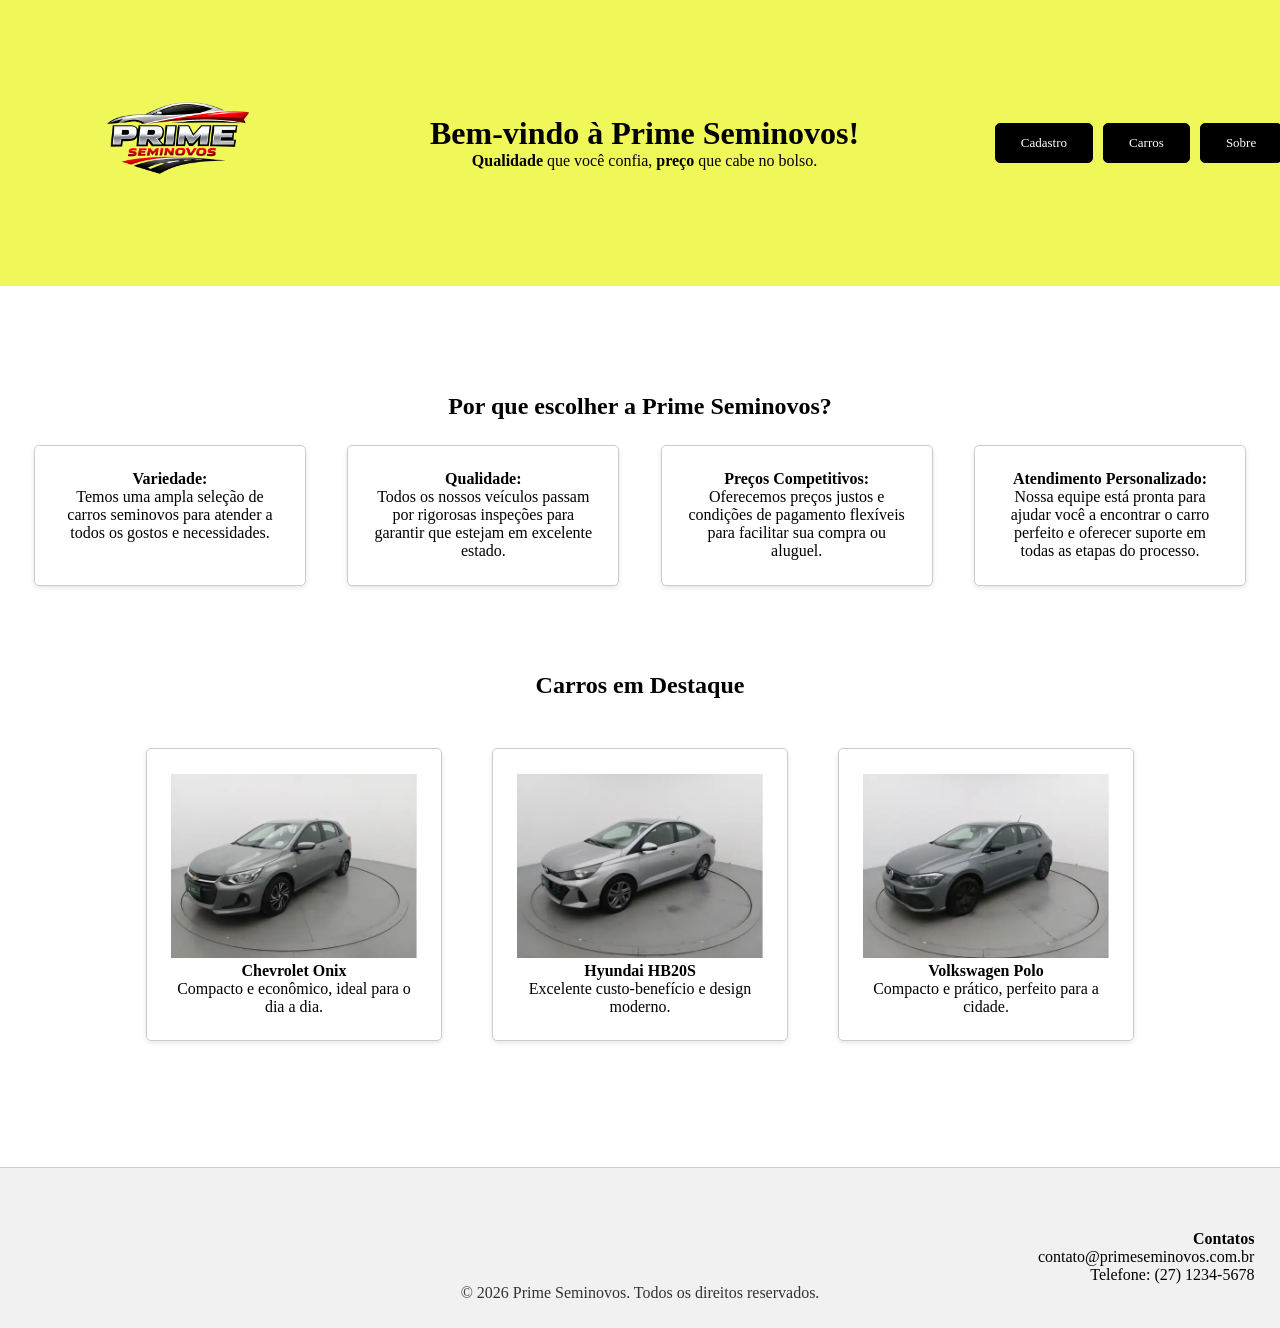
<file: index.html>
<!DOCTYPE html>
<html lang="pt-br">
<head>
    <meta charset="UTF-8">
    <meta name="viewport" content="width=device-width, initial-scale=1.0">
    <title>Prime Seminovos</title>
    <link rel="stylesheet" href="./css/style.css">
    <link rel="stylesheet" href="./css/cards.css">
    <link rel="stylesheet" href="./css/mediaQuerry.css">
</head>
<body>
    <header>
        <div class="cabecalho">
            <div class="logo"><img src="/imagens/logo.png" alt="Logo da Prime Seminovos"></div>
            <div class="slogan">
                <h1>Bem-vindo à Prime Seminovos!</h1>
                <p><strong>Qualidade</strong> que você confia, <strong>preço</strong> que cabe no bolso.</p>
            </div>
            <nav>
                <div title="Cadastro" class="link"><a href="./paginas/formulario.html">Cadastro</a></div>
                <div class="link"><a href="/paginas/carros.html">Carros</a></div>
                <div class="link"><a href="/paginas/sobre.html">Sobre</a></div>
            </nav>
        </div>
    </header>
    <br>
    <main>
        <section id="beneficios">
            <article>
                <div class="beneficios">
                    <h2>Por que escolher a Prime Seminovos?</h2>
                    <div class="beneficio">
                        <p><strong>Variedade:</strong></p>
                        Temos uma ampla seleção de carros seminovos para atender a todos os gostos e necessidades.
                    </div>
                    <div class="beneficio">
                        <p><strong>Qualidade:</strong></p>
                        Todos os nossos veículos passam por rigorosas inspeções para garantir que estejam em excelente estado.
                    </div>
                    <div class="beneficio">
                        <p><strong>Preços Competitivos:</strong></p>
                        Oferecemos preços justos e condições de pagamento flexíveis para facilitar sua compra ou aluguel.
                    </div>
                    <div class="beneficio">
                        <p><strong>Atendimento Personalizado:</strong></p>
                        Nossa equipe está pronta para ajudar você a encontrar o carro perfeito e oferecer suporte em todas as etapas do processo.
                    </div>
                </div>
            </article>
        </section>
        <section id="carros_destaque">
            <article>
                <div class="carros_destaque">
                    <h2>Carros em Destaque</h2>
                    <div class="carro_destaque">
                        <img src="/imagens/chevrolet_onix.webp" alt="Chevrolet Onix" width="100%" title="Chevrolet Onix">
                        <p><strong>Chevrolet Onix</strong></p>
                        <p>Compacto e econômico, ideal para o dia a dia.</p>
                    </div>
                    <div class="carro_destaque">
                        <img src="/imagens/hyundai_hb20s.webp" alt="Hyundai HB20S" width="100%" title="Hyundai HB20S">
                        <p><strong>Hyundai HB20S</strong></p>
                        <p>Excelente custo-benefício e design moderno.</p>
                    </div>
                    <div class="carro_destaque">
                        <img src="/imagens/volkswagen_polo.webp" alt="Volkswagen Polo" width="100%" title="Volkswagen Polo">
                        <p><strong>Volkswagen Polo</strong></p>
                        <p>Compacto e prático, perfeito para a cidade.</p>
                    </div>
                </div>
            </article>
        </section>
    </main>
    
    <footer>
        <div class="contatos">
            <p><strong>Contatos</strong></p>
            <p>contato@primeseminovos.com.br</p>
            <p>Telefone: (27) 1234-5678</p>
        </div>
        <p class="copy">&copy; 2026 Prime Seminovos. Todos os direitos reservados.</p>
    </footer>
</body>
</html>
</file>
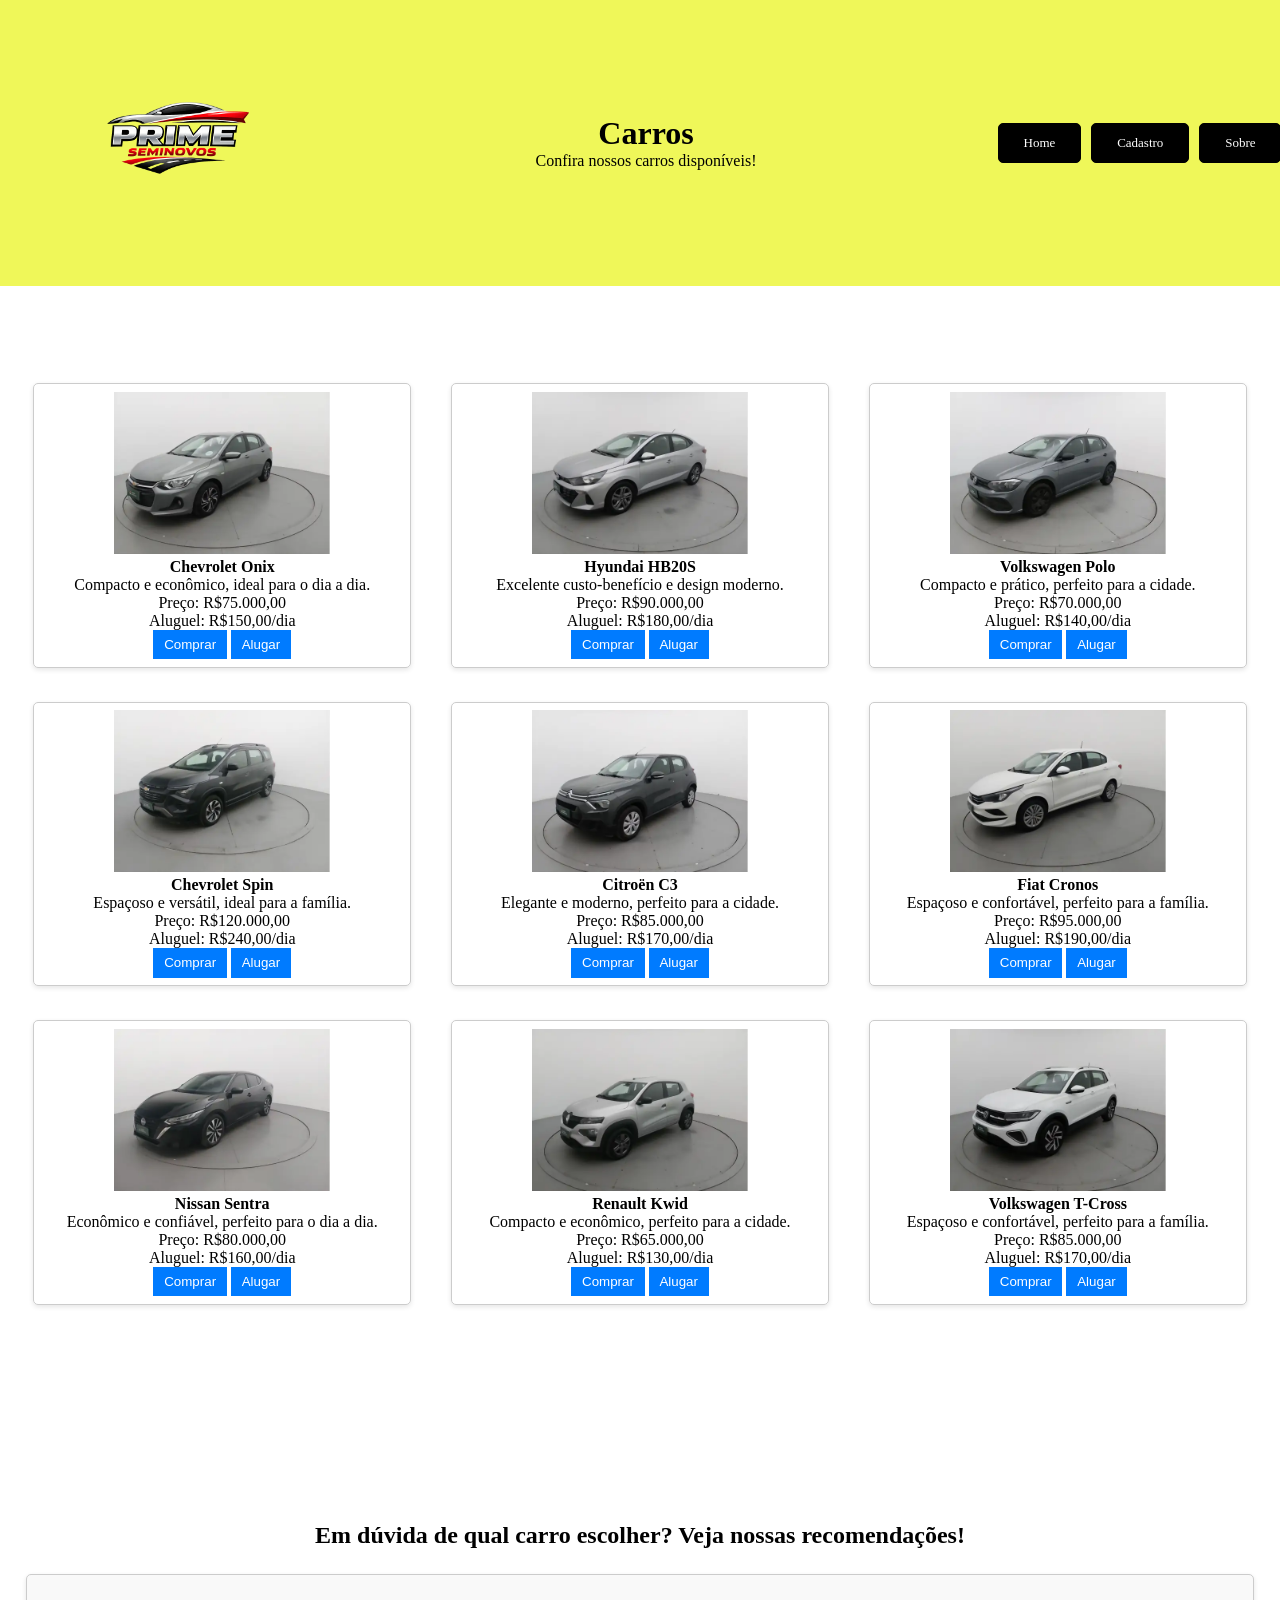
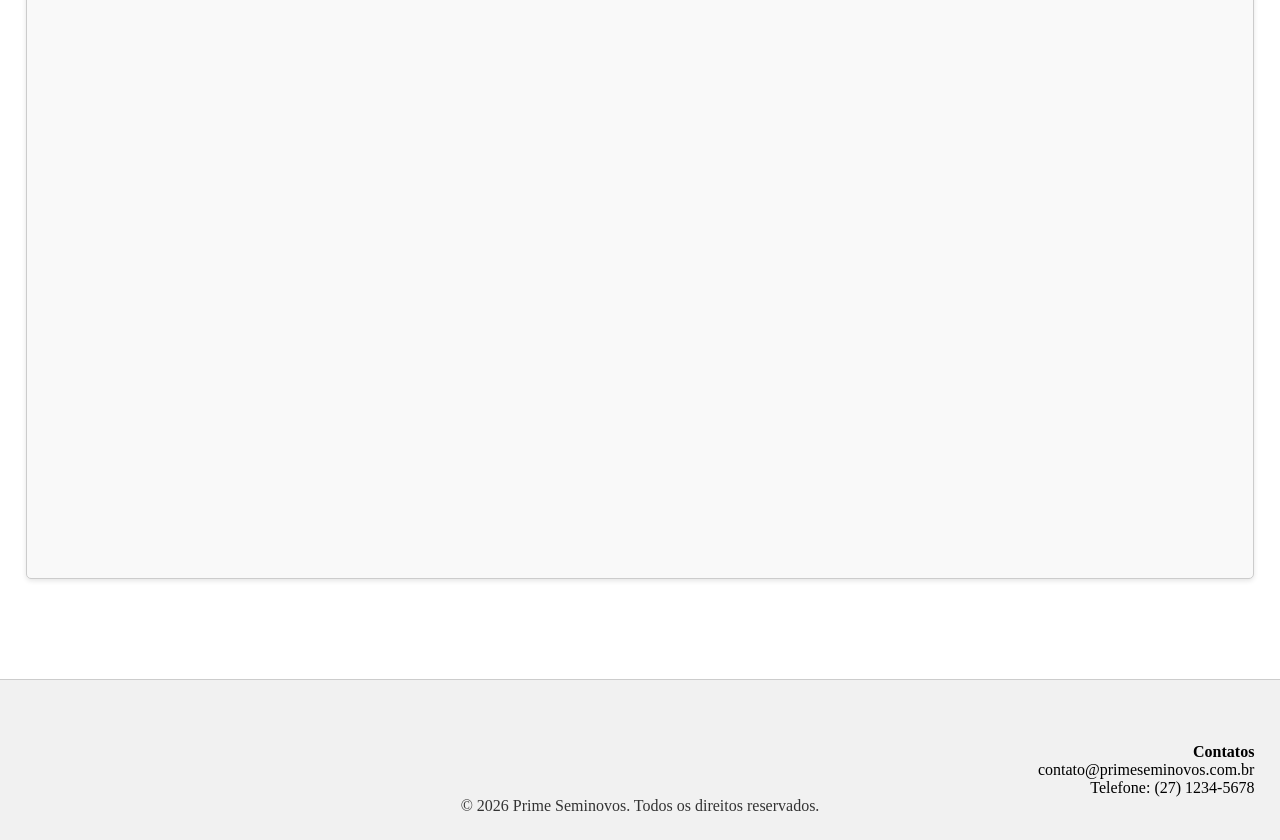
<file: paginas/carros.html>
<!DOCTYPE html>
<html lang="pt-br">
<head>
    <meta charset="UTF-8">
    <meta name="viewport" content="width=device-width, initial-scale=1.0">
    <title>Carros</title>
    <link rel="stylesheet" href="../css/style.css">
    <link rel="stylesheet" href="../css/cards.css">
    <link rel="stylesheet" href="../css/mediaQuerry.css">
</head>
<body>
    <header>
        <div class="cabecalho">
            <div class="logo"><img src="/imagens/logo.png" alt="Logo da Prime Seminovos"></div>
            <div class="slogan">
                <h1>Carros</h1>
                <p>Confira nossos carros disponíveis!</p>
            </div>
            <nav >
                <div class="link"><a href="/index.html">Home</a></div>
                <div class="link"><a href="/paginas/formulario.html">Cadastro</a></div>
                <div class="link"><a href="/paginas/sobre.html">Sobre</a></div>
            </nav>
        </div>
    </header>
    
    <main>
        <section>
            <div class="produtos">
                <div class="carros">
                    <img src="/imagens/chevrolet_onix.webp" alt="Chevrolet Onix" width="60%" title="Chevrolet Onix">
                    <p class="nome_carro"><strong>Chevrolet Onix</strong></p>
                    <p class="descricao_carro">Compacto e econômico, ideal para o dia a dia.</p>
                    <p class="preco">Preço: R$75.000,00</p>
                    <p class="aluguel">Aluguel: R$150,00/dia</p>
                    <button data-preco="R$75.000,00" class="botao">Comprar</button>
                    <button data-aluguel="R$150,00/dia" class="botao">Alugar</button>
                </div>
                <div class="carros">
                    <img src="/imagens/hyundai_hb20s.webp" alt="Hyundai HB20S" width="60%" title="Hyundai HB20S">
                    <p class="nome_carro"><strong>Hyundai HB20S</strong></p>
                    <p class="descricao_carro">Excelente custo-benefício e design moderno.</p>
                    <p class="preco">Preço: R$90.000,00</p>
                    <p class="aluguel">Aluguel: R$180,00/dia</p>
                    <button data-preco="R$90.000,00" class="botao">Comprar</button>
                    <button data-aluguel="R$180,00/dia" class="botao">Alugar</button>
                </div>
                <div class="carros">
                    <img src="/imagens/volkswagen_polo.webp" alt="Volkswagen Polo" width="60%" title="Volkswagen Polo">
                    <p class="nome_carro"><strong>Volkswagen Polo</strong></p>
                    <p class="descricao_carro">Compacto e prático, perfeito para a cidade.</p>
                    <p class="preco">Preço: R$70.000,00</p>
                    <p class="aluguel">Aluguel: R$140,00/dia</p>
                    <button data-preco="R$70.000,00" class="botao">Comprar</button>
                    <button data-aluguel="R$140,00/dia" class="botao">Alugar</button>
                </div>
                <div class="carros">
                    <img src="/imagens/chevrolet_spin.webp" alt="Chevrolet Spin" width="60%" title="Chevrolet Spin">
                    <p class="nome_carro"><strong>Chevrolet Spin</strong></p>
                    <p class="descricao_carro">Espaçoso e versátil, ideal para a família.</p>
                    <p class="preco">Preço: R$120.000,00</p>
                    <p class="aluguel">Aluguel: R$240,00/dia</p>
                    <button data-preco="R$120.000,00" class="botao">Comprar</button>
                    <button data-aluguel="R$240,00/dia" class="botao">Alugar</button>
                </div>
                <div class="carros">
                    <img src="/imagens/citroen_c3.webp" alt="Citroën C3" width="60%" title="Citroën C3">
                    <p class="nome_carro"><strong>Citroën C3</strong></p>
                    <p class="descricao_carro">Elegante e moderno, perfeito para a cidade.</p>
                    <p class="preco">Preço: R$85.000,00</p>
                    <p class="aluguel">Aluguel: R$170,00/dia</p>
                    <button data-preco="R$85.000,00" class="botao">Comprar</button>
                    <button data-aluguel="R$170,00/dia" class="botao">Alugar</button>
                </div>
                <div class="carros">
                    <img src="/imagens/fiat_cronos.webp" alt="Fiat Cronos" width="60%" title="Fiat Cronos">
                    <p class="nome_carro"><strong>Fiat Cronos</strong></p>
                    <p class="descricao_carro">Espaçoso e confortável, perfeito para a família.</p>
                    <p class="preco">Preço: R$95.000,00</p>
                    <p class="aluguel">Aluguel: R$190,00/dia</p>
                    <button data-preco="R$95.000,00" class="botao">Comprar</button>
                    <button data-aluguel="R$190,00/dia" class="botao">Alugar</button>
                </div>
                <div class="carros">
                    <img src="/imagens/nissan_sentra.webp" alt="Nissan Sentra" width="60%" title="Nissan Sentra">
                    <p class="nome_carro"><strong>Nissan Sentra</strong></p>
                    <p class="descricao_carro">Econômico e confiável, perfeito para o dia a dia.</p>
                    <p class="preco">Preço: R$80.000,00</p>
                    <p class="aluguel">Aluguel: R$160,00/dia</p>
                    <button data-preco="R$80.000,00" class="botao">Comprar</button>
                    <button data-aluguel="R$160,00/dia" class="botao">Alugar</button>
                </div>
                <div class="carros">
                    <img src="/imagens/renault_kwid.webp" alt="Renault Kwid" width="60%" title="Renault Kwid">
                    <p class="nome_carro"><strong>Renault Kwid</strong></p>
                    <p class="descricao_carro">Compacto e econômico, perfeito para a cidade.</p>
                    <p class="preco">Preço: R$65.000,00</p>
                    <p class="aluguel">Aluguel: R$130,00/dia</p>
                    <button data-preco="R$65.000,00" class="botao">Comprar</button>
                    <button data-aluguel="R$130,00/dia" class="botao">Alugar</button>
                </div>
                <div class="carros">
                    <img src="/imagens/volkswagen_tcross.webp" alt="Volkswagen T-Cross" width="60%" title="Volkswagen T-Cross">
                    <p class="nome_carro"><strong>Volkswagen T-Cross</strong></p>
                    <p class="descricao_carro">Espaçoso e confortável, perfeito para a família.</p>
                    <p class="preco">Preço: R$85.000,00</p>
                    <p class="aluguel">Aluguel: R$170,00/dia</p>
                    <button data-preco="R$85.000,00" class="botao">Comprar</button>
                    <button data-aluguel="R$170,00/dia" class="botao">Alugar</button>
                </div>
            </div>
        </section>
        <section>
            <div class="secaoVideo">
                <h2 class="titulo">Em dúvida de qual carro escolher? Veja nossas recomendações!</h2>
                <div class="video">
                    <iframe width="977" height="550" src="https://www.youtube.com/embed/qiXnFLE0clo" title="OS 10 MELHORES PRIMEIROS CARROS BARATOS ou COM 18 ANOS!" frameborder="0" allow="accelerometer; autoplay; clipboard-write; encrypted-media; gyroscope; picture-in-picture; web-share" referrerpolicy="strict-origin-when-cross-origin" allowfullscreen></iframe>
                </div>
            </div>
        </section>
    </main>
    

    <br><br>

    

    <footer>
        <div class="contatos">
            <p><strong>Contatos</strong></p>
            <p>contato@primeseminovos.com.br</p>
            <p>Telefone: (27) 1234-5678</p>
        </div>
        <p class="copy">&copy; 2026 Prime Seminovos. Todos os direitos reservados.</p>
    </footer>
</body>
</html>
</file>
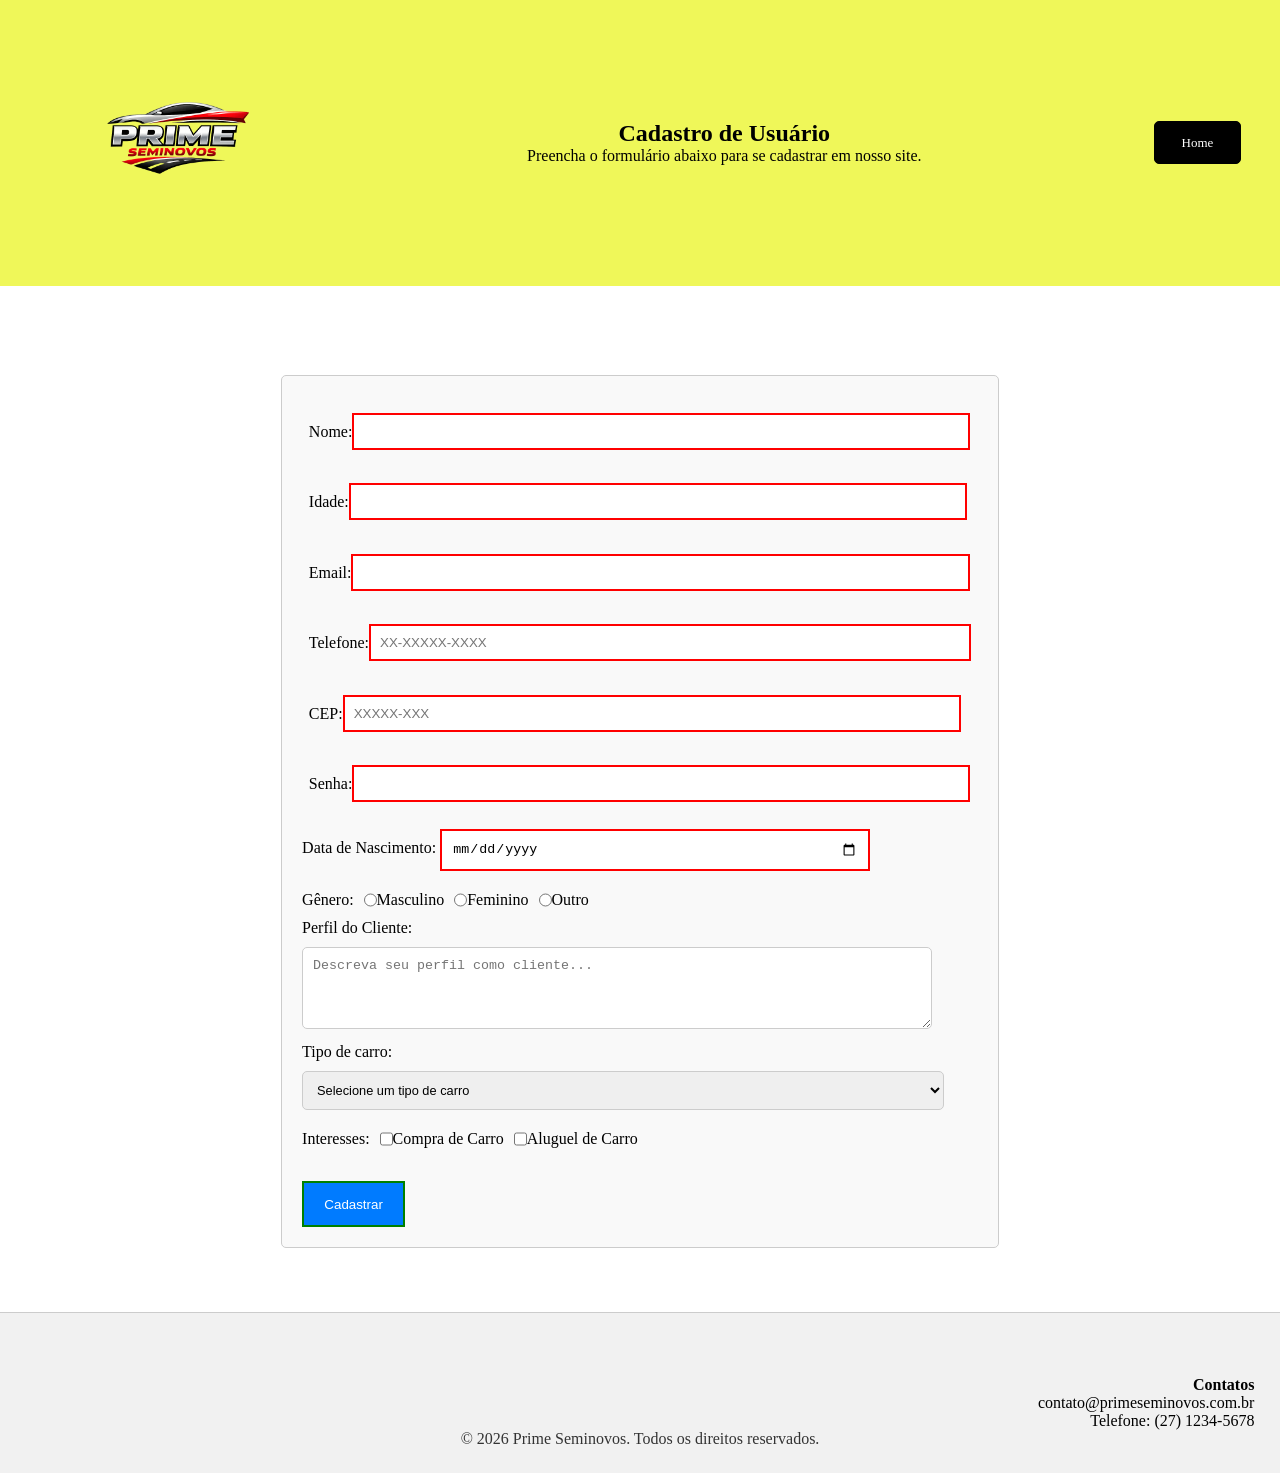
<file: paginas/formulario.html>
<!DOCTYPE html>
<html lang="pt-br">
<head>
    <meta charset="UTF-8">
    <meta name="viewport" content="width=device-width, initial-scale=1.0">
    <title>Cadastro</title>
    <link rel="stylesheet" href="../css/style.css">
    <link rel="stylesheet" href="../css/cards.css">
    <link rel="stylesheet" href="../css/mediaQuerry.css">
    <link rel="stylesheet" href="../css/forms.css">
</head>
<body>
    <header>
        <div class="cabecalho">
            <div class="logo">
                <img src="/imagens/logo.png" alt="Logo">
            </div>
            <div class="slogan">
                <h2>Cadastro de Usuário</h2>
                <p>Preencha o formulário abaixo para se cadastrar em nosso site.</p>
            </div>
            <nav>
                <div class="linkForm"><a href="/index.html">Home</a></div>
            </nav>
        </div>
    </header>
    <main>
        <form class="formulario">
            <section>
                <div class="linhaCampo">
                    <label for="nome">Nome:</label>
                    <input class="campo" type="text" id="nome" name="nome" required minlength="3" 
                            oninvalid="this.setCustomValidity('Digite seu nome')"
                            oninput="this.setCustomValidity('')">
                </div>
            </section>

            <section>
                <div class="linhaCampo">
                    <labeL for="idade">Idade:</labeL>
                    <input class="campo" type="number" id="idade" name="idade" required min="18" max="60"
                            oninvalid="this.setCustomValidity('Digite uma idade entre 18 e 60 anos')"
                            oninput="this.setCustomValidity('')">
                </div>
            </section>

            <section>
                <div class="linhaCampo">
                <label for="email">Email:</label>
                    <input class="campo" type="email" id="email" name="email" required
                            oninvalid="this.setCustomValidity('Digite um email válido')"
                            oninput="this.setCustomValidity('')">
                </div>
            </section>

            <section>
                <div class="linhaCampo">
                    <label for="telefone">Telefone:</label>
                    <input class="campo" type="tel" id="telefone" name="telefone" required 
                        pattern="[0-9]{2}-[0-9]{5}-[0-9]{4}" placeholder="XX-XXXXX-XXXX"
                        oninvalid="this.setCustomValidity('Digite seu telefone')"
                        oninput="this.setCustomValidity('')">
                </div>
            </section>

            <section>
                <div class="linhaCampo">
                    <label for="cep">CEP:</label>
                    <input class="campo" type="text" id="cep" name="cep" required 
                            pattern="[0-9]{5}-[0-9]{3}" placeholder="XXXXX-XXX"
                            oninvalid="this.setCustomValidity('Digite um CEP válido')"
                            oninput="this.setCustomValidity('')">
                </div>
            </section>

            <section>
                <div class="linhaCampo">
                    <label for="senha">Senha:</label>
                    <input class="campo" type="password" id="senha" required minlength="6"
                            oninvalid="this.setCustomValidity('Digite uma senha com pelo menos 6 caracteres')"
                            oninput="this.setCustomValidity('')">
                </div>
            </section>

            <section>
                <div>
                    <label for="dataNascimento">Data de Nascimento:</label>
                    <input class="campoDataNascimento" type="date" id="dataNascimento" name="dataNascimento" required>
                </div>
            </section>

            <section class="form-genero">
                <label for="genero">Gênero:</label>
                <input type="radio" id="genero" name="genero" value="masculino" required>
                <label for="genero">Masculino</label>
                <input type="radio" id="genero" name="genero" value="feminino" required>
                <label for="genero">Feminino</label>
                <input type="radio" id="genero" name="genero" value="outro" required>
                <label for="genero">Outro</label>
            </section>
            
            <section>
                <label for="perfilCliente">Perfil do Cliente:</label>
                <textarea id="perfilCliente" name="perfilCliente" rows="4" cols="50" placeholder="Descreva seu perfil como cliente..."></textarea>
            </section>

            <section>
                <label for="tipoCarro">Tipo de carro:</label>
                <select id="tipoCarro" name="tipoCarro">
                    <option value="" disabled selected>Selecione um tipo de carro</option>
                    <option value="sedan">Sedan</option>
                    <option value="suv">SUV</option>
                    <option value="hatch">Hatch</option>
                    <option value="crossover">Crossover</option>
                    <option value="pickup">Pickup</option>
                </select>
            </section>

            <section class="form-interesse">
                <label for="interesses">Interesses:</label>
                <input type="checkbox" id="interesses" name="interesses" value="compra">
                <label for="interesses">Compra de Carro</label>
                <input type="checkbox" id="interesses" name="interesses" value="aluguel">
                <label for="interesses">Aluguel de Carro</label>
            </section>

            <section>
                <input type="submit" class="botao" value="Cadastrar">
            </section>
        </form>
    </main>

    

    <footer>
        <div class="contatos">
            <p><strong>Contatos</strong></p>
            <p>contato@primeseminovos.com.br</p>
            <p>Telefone: (27) 1234-5678</p>
        </div>
        <p class="copy">&copy; 2026 Prime Seminovos. Todos os direitos reservados.</p>
    </footer>
</body>
</html>
</file>
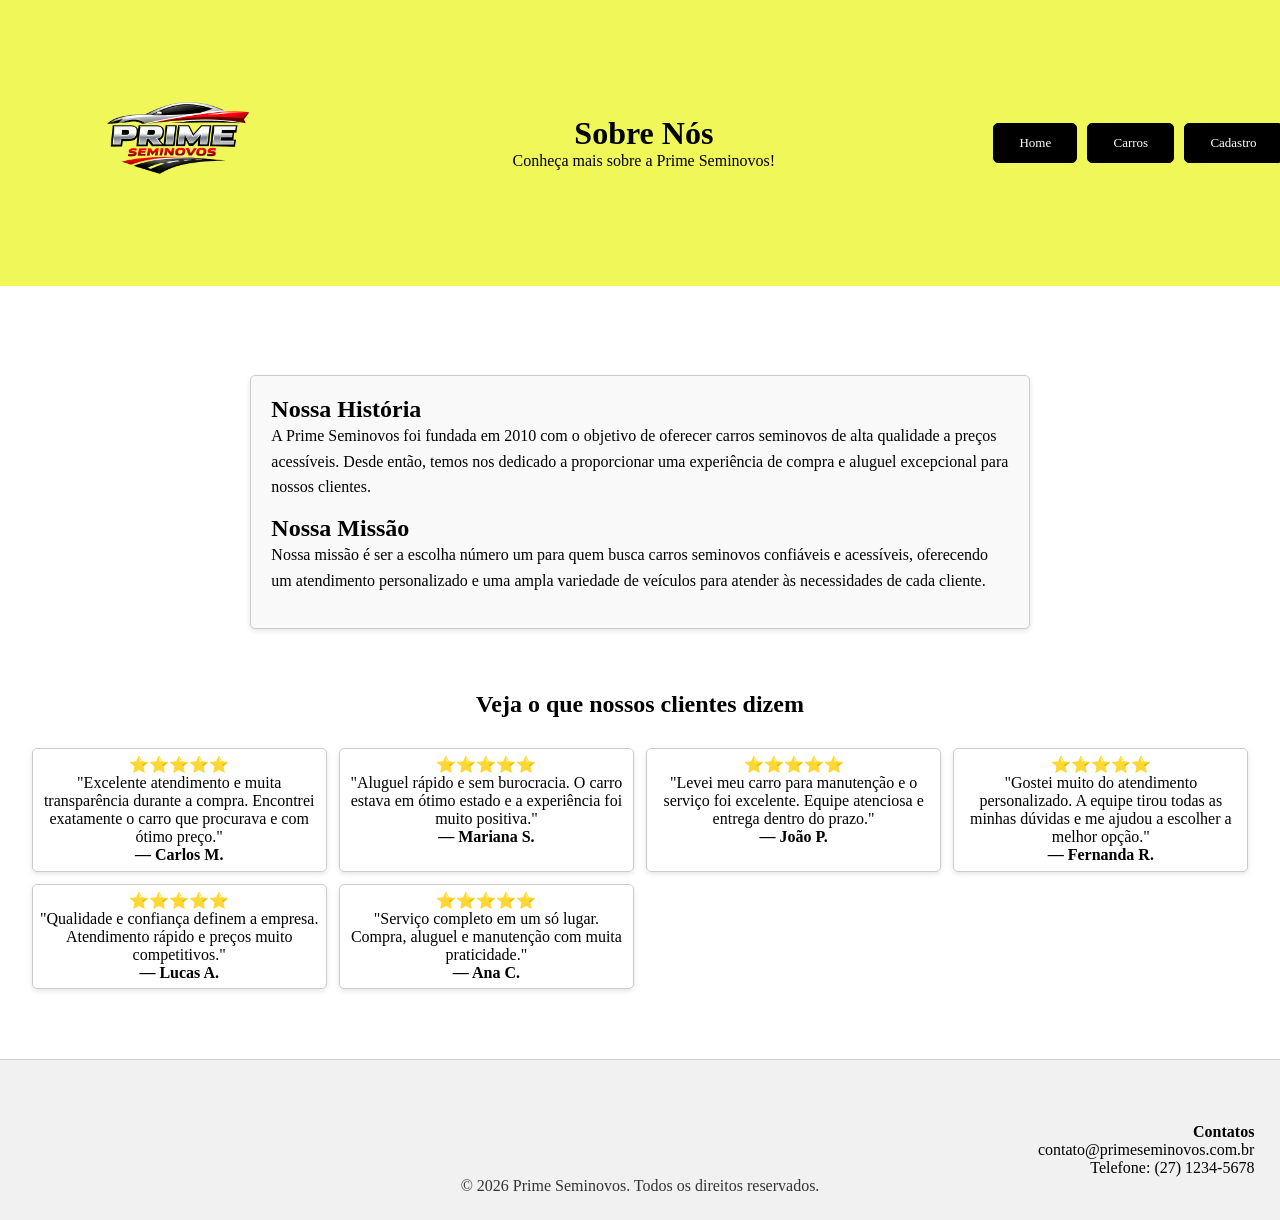
<file: paginas/sobre.html>
<!DOCTYPE html>
<html lang="pt-br">
<head>
    <meta charset="UTF-8">
    <meta name="viewport" content="width=device-width, initial-scale=1.0">
    <title>Sobre Nós</title>
    <link rel="stylesheet" href="../css/style.css">
    <link rel="stylesheet" href="../css/cards.css">
    <link rel="stylesheet" href="../css/mediaQuerry.css">
</head>
<body>
    <header>
        <div class="cabecalho">
            <div class="logo"><img src="/imagens/logo.png" alt="Logo da Prime Seminovos"></div>
            <div class="slogan">
                <h1>Sobre Nós</h1>
                <p>Conheça mais sobre a Prime Seminovos!</p>
            </div>
            <nav>
                <div class="link"><a href="/index.html">Home</a></div>
                <div class="link"><a href="/paginas/carros.html">Carros</a></div>
                <div class="link"><a href="/paginas/formulario.html">Cadastro</a></div>
            </nav>
        </div>
    </header>

    <main>
        <section id="sobre">
            <article>
                <div class="sobre">
                    <h2>Nossa História</h2>
                    <p>A Prime Seminovos foi fundada em 2010 com o objetivo de oferecer carros seminovos de alta qualidade a preços acessíveis. Desde então, temos nos dedicado a proporcionar uma experiência de compra e aluguel excepcional para nossos clientes.</p>

                    <h2>Nossa Missão</h2>
                    <p>Nossa missão é ser a escolha número um para quem busca carros seminovos confiáveis e acessíveis, oferecendo um atendimento personalizado e uma ampla variedade de veículos para atender às necessidades de cada cliente.</p>
                </div>
            </article>
        </section>
        <section id="avaliacoes">
            <article>
                <h2 class="titulo">Veja o que nossos clientes dizem</h2>
                <div class="avaliacoes">
                    <div class="card">
                        <p>⭐⭐⭐⭐⭐</p>
                        <p>"Excelente atendimento e muita transparência durante a compra. Encontrei exatamente o carro que procurava e com ótimo preço."</p>
                        <p><strong>— Carlos M.</strong></p>
                    </div>
                    <div class="card">
                        <p>⭐⭐⭐⭐⭐</p>
                        <p>"Aluguel rápido e sem burocracia. O carro estava em ótimo estado e a experiência foi muito positiva."</p>
                        <p><strong>— Mariana S.</strong></p>
                    </div>
                    <div class="card">
                        <p>⭐⭐⭐⭐⭐</p>
                        <p>"Levei meu carro para manutenção e o serviço foi excelente. Equipe atenciosa e entrega dentro do prazo."</p>
                        <p><strong>— João P.</strong></p>
                    </div>
                    <div class="card">
                        <p>⭐⭐⭐⭐⭐</p>
                        <p>"Gostei muito do atendimento personalizado. A equipe tirou todas as minhas dúvidas e me ajudou a escolher a melhor opção."</p>
                        <p><strong>— Fernanda R.</strong></p>
                    </div>
                    <div class="card">
                        <p>⭐⭐⭐⭐⭐</p>
                        <p>"Qualidade e confiança definem a empresa. Atendimento rápido e preços muito competitivos."</p>
                        <p><strong>— Lucas A.</strong></p>
                    </div>
                    <div class="card">
                        <p>⭐⭐⭐⭐⭐</p>
                        <p>"Serviço completo em um só lugar. Compra, aluguel e manutenção com muita praticidade."</p>
                        <p><strong>— Ana C.</strong></p>
                    </div>
                </div>
            </article>
        </section>
    </main>

    <footer>
        <div class="contatos">
            <p><strong>Contatos</strong></p>
            <p>contato@primeseminovos.com.br</p>
            <p>Telefone: (27) 1234-5678</p>
        </div>
        <p class="copy">&copy; 2026 Prime Seminovos. Todos os direitos reservados.</p>
    </footer>
</body>
</html>
</file>
<file: css/style.css>
:root {
    --cor-padrao: rgb(239, 247, 89);
    --fonte-padrao: Arial, sans-serif;
    --cor-botao: #007bff;
    --cor-rodape: #f1f1f1;
    --cor-border: black;
}

* {
    margin: 0% ;
}

.cabecalho {
  display: flex;
  justify-content: space-between;
  align-items: center;
  padding: 5%;
  background-color: var(--cor-padrao);
  margin-bottom: 5%;
}

.slogan {
  text-align: center;
}

.logo {
  width: 20%;
}

.logo img {
  width: 100%;
}

.link {
  width: 50%;
  justify-content: center;
  text-align: center;
  border: var(--cor-border) solid 1px;
  border-radius: 5px;
  padding: 5%;
  font-size: small;
  background-color: black;
}

.link a {
  color: white;
  text-decoration: none;
  transition: 0.2s;
}

.linkForm {
  width: 100%;
  justify-content: center;
  text-align: center;
  border: var(--cor-border) solid 1px;
  border-radius: 5px;
  padding: 20%;
  font-size: small;
  background-color: black;
}

.linkForm a {
  color: white;
  text-decoration: none;
  transition: 0.2s;
}

nav {
  display: flex;
  gap: 10px;
}

nav a {
  text-decoration: none;
  color: black;
  padding: 8px 14px;
  border-radius: 6px;
  transition: 0.2s;
}

nav div:hover {
  background: #9ca04e;
}

main {
  padding: 2%;
}

footer {
  padding: 2%;
  background-color: var(--cor-rodape);
  border-top: 1px solid #ccc;
  margin-top: 3%;
  margin-bottom: 0px;
}

.contatos {
  margin-top: 3%;
  text-align: right;
}

.copy {
  text-align: center;
  color: #333;
}

.sobre {
  max-width: 60%;
  margin: 0 auto;
  padding: 20px;
  border: 1px solid #ccc;
  border-radius: 5px;
  background-color: #f9f9f9;
  box-shadow: 0 2px 5px rgba(0, 0, 0, 0.1);
  margin-bottom: 5%;
}

.sobre p {
  margin-bottom: 15px;
  line-height: 1.6;
}

.secaoVideo {
  display: flex;
  flex-direction: column;
  justify-content: center;
  text-align: center;
  margin-top: 20%;
}

.video {
  padding: 2%;
  border: 1px solid #ccc;
  border-radius: 5px;
  background-color: #f9f9f9;
  box-shadow: 0 2px 5px rgba(0, 0, 0, 0.1);
}

.video iframe {
  width: 80%;
}
</file>
<file: css/cards.css>
.produtos {
  display: grid;
  grid-template-columns: repeat(auto-fit, minmax(300px, 1fr));
  gap: 2%;
}

.carros {
  border: 1px solid #ccc;
  border-radius: 5px;
  padding: 2%;
  margin: 2%;
  box-shadow: 0 2px 5px rgba(0, 0, 0, 0.1);
  text-align: center;
}

.botao {
  background-color: var(--cor-botao);
  color: white;
  border: none;
  padding: 2% 3%;
  cursor: pointer;
}

.beneficios {
  display: flex;
  justify-content: space-around;
  flex-wrap: wrap;
  gap: 2%;
}

.beneficios h2 {
  width: 100%;
  text-align: center;
  margin-bottom: 2%;
}

.beneficio {
  border: 1px solid #ccc;
  border-radius: 5px;
  padding: 2%;
  width: 18%;
  box-shadow: 0 2px 5px rgba(0, 0, 0, 0.1);
  text-align: center;
}

.carros_destaque {
  display: flex;
  justify-content: center;
  flex-wrap: wrap;
  margin-top: 2%;
  margin-bottom: 3%;
}

.carros_destaque h2 {
  width: 100%;
  text-align: center;
  margin-top: 5%;
  margin-bottom: 2%;
}

.carro_destaque {
  border: 1px solid #ccc;
  border-radius: 5px;
  padding: 2%;
  margin: 2%;
  width: 20%;
  box-shadow: 0 2px 5px rgba(0, 0, 0, 0.1);
  text-align: center;
}

.avaliacoes {
  display: grid;
  grid-template-columns: repeat(auto-fit, minmax(300px, 1fr));
}

.card {
  border: 1px solid #ccc;
  border-radius: 5px;
  padding: 2%;
  margin: 2%;
  box-shadow: 0 2px 5px rgba(0, 0, 0, 0.1);
  text-align: center;
}

.titulo {
  text-align: center;
  margin-bottom: 2%;
}
</file>
<file: css/mediaQuerry.css>
@media (max-width: 768px) {
    body {
        font-family: var(--fonte-padrao);
        font-size: small;
    }

    main {
        margin-bottom: 10%;
        font-size: 65%;
    }

    .cabecalho {
        flex-direction: column;
        align-items: center;
    }

    .logo {
        width: 50%;
        margin-bottom: 5px;
    }

    .link {
        width: 100%;
    }

    nav {
        flex-direction: column;
        gap: 5px;
    }

    .produtos {
        grid-template-columns: repeat(auto-fit, minmax(150px, 1fr));
        font-size: small;
    }

    .carros_destaque {
        font-size: medium;
        flex-direction: column;
        align-items: center;
    }

    .carro_destaque {
        width: 80%;
        margin-bottom: 20px;
    }
    .beneficios {
        font-size: medium;
        align-items: center;
    }

    .beneficio {
        width: 80%;
        margin-top: 2%;
    }

    .formulario {
        max-width: 90%;
        font-size: medium;
    }

    .campoDataNascimento {
        max-width: 40%;
    }

    .secaoVideo {
        margin-top: 25%;
    }

    .video iframe{
        width: 50%;
    }


}
</file>
<file: css/forms.css>
:root {
    --cor-borda: 1px solid #ccc;

}

input:valid {
  border: 2px solid green;
}
input:invalid {
  border: 2px solid red;
}

.formulario {
  max-width: 55%;
  margin: 0 auto;
  padding: 20px;
  border: var(--cor-borda);
  border-radius: 5px;
  background-color: #f9f9f9;
}

.linhaCampo {
    display: flex;
    padding: 1%;
}

.linhaCampo label {
    text-align: center;
    justify-content: space-between;
    margin-top: 3%;
}

.campo {
  width: 90%;
  padding: 9px;
  margin: 10px 0;
}

.campoDataNascimento {
  width: 60%;
  padding: 10px;
  margin: 10px 0;
}

.formulario textarea {
  width: 90%;
  padding: 10px;
  margin: 10px 0;
  border: var(--cor-borda);
  border-radius: 5px;
}

.formulario select {
  width: 95%;
  padding: 10px;
  margin: 10px 0;
  border: var(--cor-borda);
  border-radius: 5px;
  font-size: 80%;
}

.form-genero {
  display: flex;
  max-width: 90%;
  margin: 10px 0;
}

.form-genero label {
  margin-right: 10px;
}

.form-interesse {
  display: flex;
  margin: 10px 0;
  margin-bottom: 5%;
}

.form-interesse label {
  margin-right: 10px;
}
</file>
